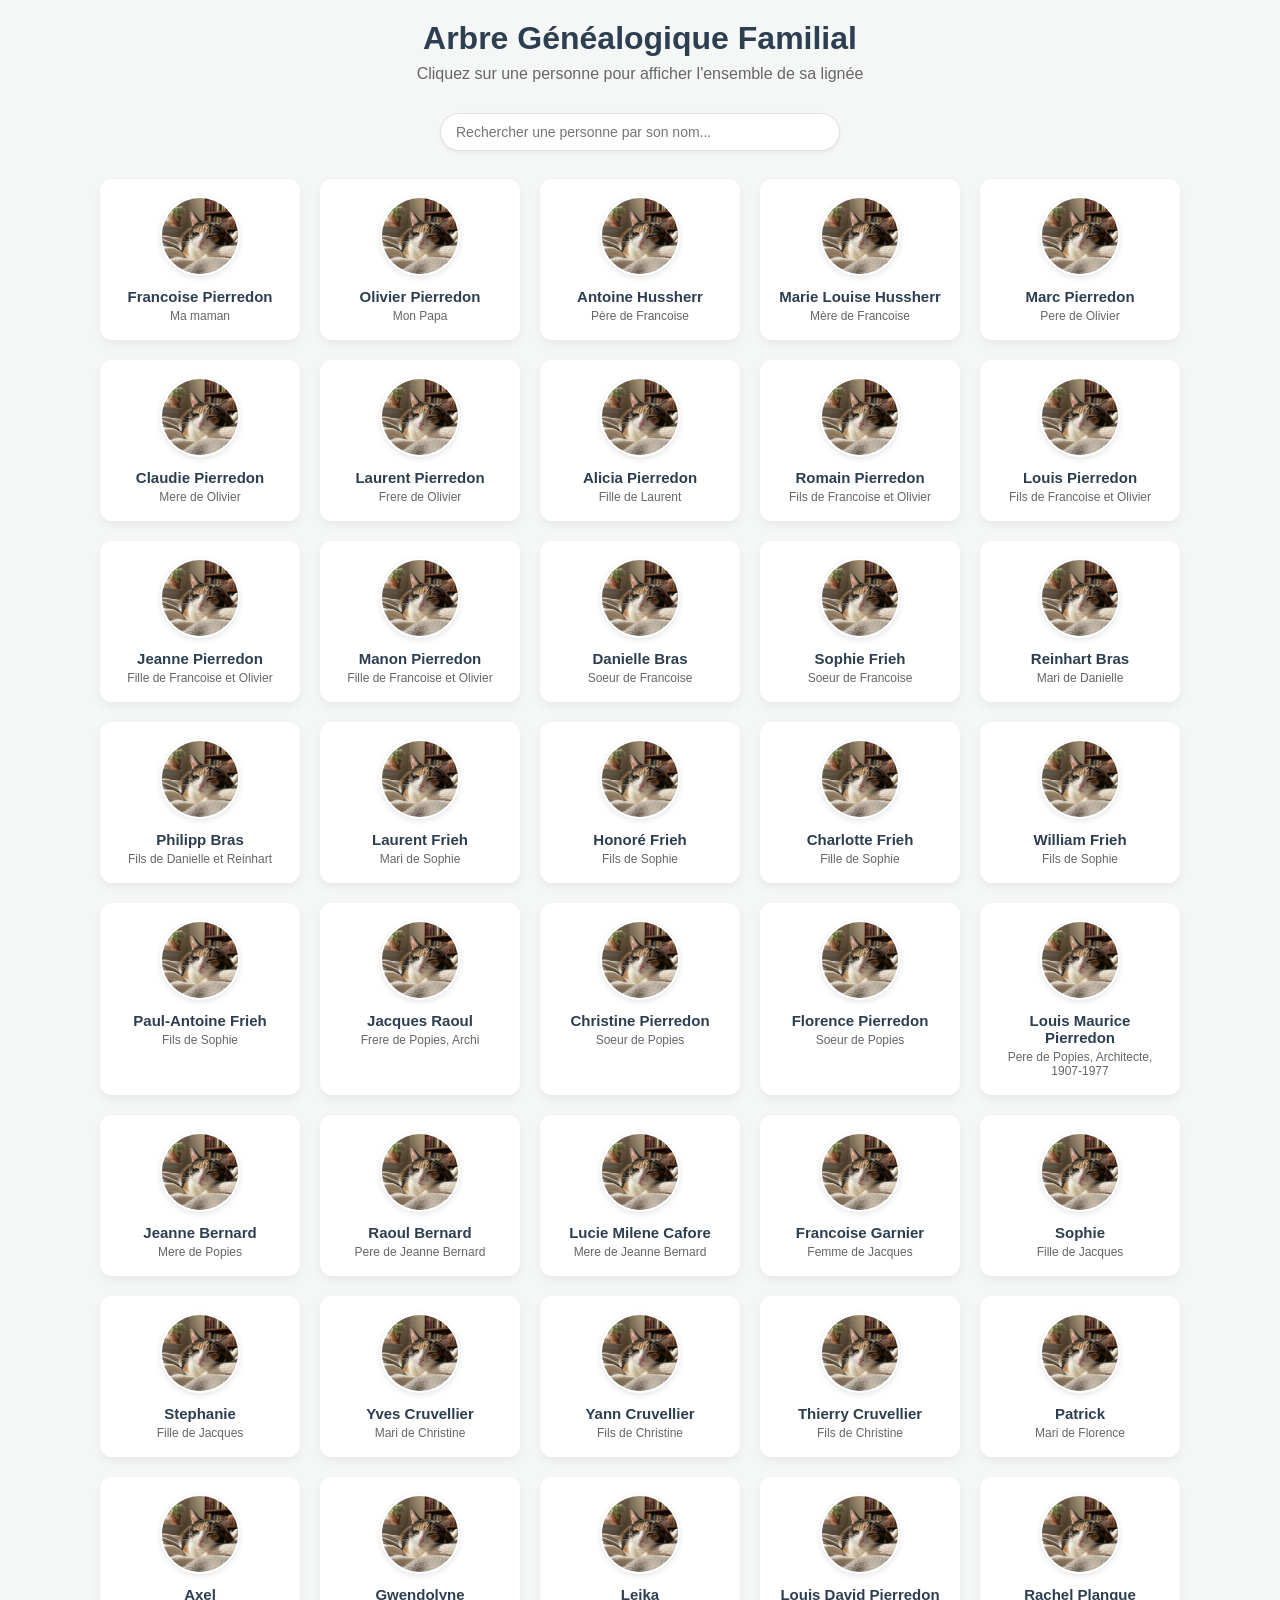
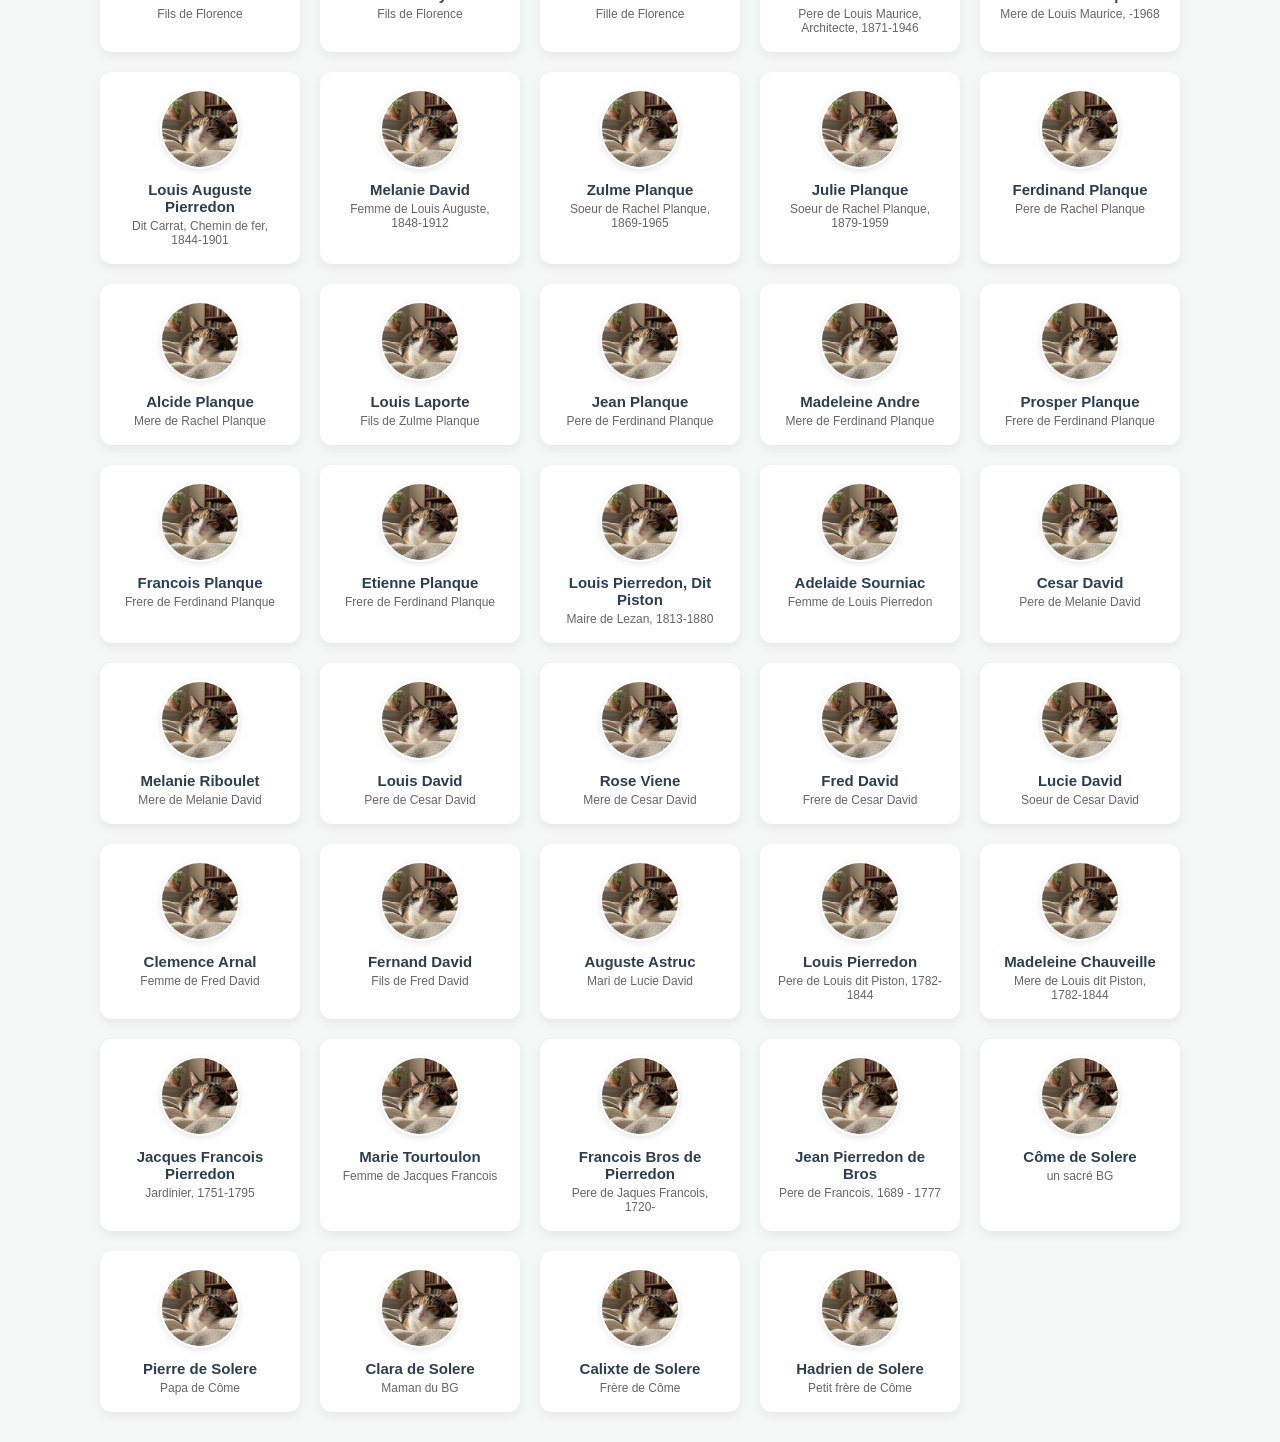
<file: index.html>
<!DOCTYPE html>
<html lang="fr">
<head>
  <meta charset="UTF-8">
  <meta name="viewport" content="width=device-width, initial-scale=1.0">
  <title>Arbre Généalogique Familial</title>
  <style>
    :root {
      --primary: #2c3e50;
      --secondary: #3498db;
      --accent: #e74c3c;
      --bg-color: #f4f7f6;
      --card-bg: #ffffff;
      --text-main: #333333;
      --text-muted: #666666;
      --border-color: #e0e0e0;
      --highlight-bg: #ebf5fb;
    }

    * {
      box-sizing: border-box;
      margin: 0;
      padding: 0;
      font-family: 'Segoe UI', Tahoma, Geneva, Verdana, sans-serif;
    }

    body {
      background-color: var(--bg-color);
      color: var(--text-main);
      padding: 20px;
      min-height: 100vh;
    }

    header {
      text-align: center;
      margin-bottom: 30px;
    }

    header h1 {
      color: var(--primary);
      margin-bottom: 8px;
    }

    header p {
      color: var(--text-muted);
    }

    .search-bar {
      max-width: 400px;
      margin: 15px auto 0;
      display: flex;
    }

    .search-bar input {
      width: 100%;
      padding: 10px 15px;
      border: 1px solid var(--border-color);
      border-radius: 20px;
      outline: none;
      font-size: 14px;
      box-shadow: 0 2px 5px rgba(0,0,0,0.05);
    }

    .nav-bar {
      display: flex;
      justify-content: space-between;
      align-items: center;
      max-width: 1000px;
      margin: 0 auto 20px;
    }

    .btn-back {
      background-color: var(--primary);
      color: white;
      border: none;
      padding: 10px 18px;
      border-radius: 20px;
      cursor: pointer;
      font-size: 14px;
      display: flex;
      align-items: center;
      gap: 8px;
      transition: background 0.2s;
    }

    .btn-back:hover {
      background-color: #1a252f;
    }

    .view-section {
      display: none;
      max-width: 1100px;
      margin: 0 auto;
    }

    .view-section.active {
      display: block;
    }

    .gallery-grid {
      display: grid;
      grid-template-columns: repeat(auto-fill, minmax(180px, 1fr));
      gap: 20px;
      padding: 10px;
    }

    .person-card {
      background: var(--card-bg);
      border-radius: 12px;
      padding: 15px;
      text-align: center;
      box-shadow: 0 4px 10px rgba(0,0,0,0.06);
      border: 2px solid transparent;
      cursor: pointer;
      transition: transform 0.2s, box-shadow 0.2s, border-color 0.2s;
      position: relative;
    }

    .person-card:hover {
      transform: translateY(-4px);
      box-shadow: 0 8px 18px rgba(0,0,0,0.12);
      border-color: var(--secondary);
    }

    .person-card.focus {
      border-color: var(--secondary);
      background-color: var(--highlight-bg);
      box-shadow: 0 0 15px rgba(52, 152, 219, 0.3);
    }

    .avatar-container {
      width: 80px;
      height: 80px;
      margin: 0 auto 12px;
      border-radius: 50%;
      overflow: hidden;
      background-color: #e2e8f0;
      display: flex;
      align-items: center;
      justify-content: center;
      border: 2px solid #fff;
      box-shadow: 0 2px 6px rgba(0,0,0,0.1);
    }

    .avatar-container img {
      width: 100%;
      height: 100%;
      object-fit: cover;
    }

    .person-card h3 {
      font-size: 15px;
      color: var(--primary);
      margin-bottom: 4px;
    }

    .person-card p {
      font-size: 12px;
      color: var(--text-muted);
    }

    .badge-relation {
      display: inline-block;
      font-size: 10px;
      text-transform: uppercase;
      font-weight: bold;
      padding: 2px 8px;
      border-radius: 10px;
      background: #e0e0e0;
      color: #555;
      margin-bottom: 6px;
    }

    .tree-tree-wrapper {
      display: flex;
      flex-direction: column;
      align-items: center;
      gap: 35px;
      position: relative;
    }

    .tree-level {
      width: 100%;
      display: flex;
      flex-direction: column;
      align-items: center;
    }

    .tree-level-title {
      font-size: 13px;
      font-weight: 600;
      color: var(--text-muted);
      text-transform: uppercase;
      letter-spacing: 1px;
      margin-bottom: 12px;
      position: relative;
    }

    .tree-cards-group {
      display: flex;
      justify-content: center;
      gap: 20px;
      flex-wrap: wrap;
    }
  </style>
</head>
<body>

  <header>
    <h1>Arbre Généalogique Familial</h1>
    <p>Cliquez sur une personne pour afficher l'ensemble de sa lignée</p>
  </header>

  <section id="home-view" class="view-section active">
    <div class="search-bar">
      <input type="text" id="search-input" placeholder="Rechercher une personne par son nom...">
    </div>
    <br>
    <div id="gallery-container" class="gallery-grid"></div>
  </section>

  <section id="tree-view" class="view-section">
    <div class="nav-bar">
      <button class="btn-back" id="btn-back-home">← Retour à la liste complète</button>
      <h2 id="focused-title" style="color: var(--primary); font-size: 18px;"></h2>
    </div>
    <div class="tree-tree-wrapper"></div>
  </section>

  <script>
    let familyData = { personnes: [] };
    const peopleMap = {};

    fetch("personnes.json")
      .then(response => {
        if (!response.ok) throw new Error("Impossible de charger personnes.json");
        return response.json();
      })
      .then(data => {
        familyData = data;
        familyData.personnes.forEach(p => {
          peopleMap[Number(p.id)] = p;
        });
      })
      .then(() => { renderGallery(); })
      .catch(error => console.error("Erreur de chargement JSON:", error));

    // Convertit un nombre ou un tableau en tableau de nombres, mais préserve les nulls
    function toArray(val) {
      if (val === null || val === undefined || val === "null") return [];
      if (Array.isArray(val)) return val.map(Number);
      return [Number(val)];
    }

    function getPhotoUrl(photo) {
      if (photo && photo !== "url_photo" && photo.trim() !== "") return photo;
      return "cat.jpeg";
    }

    function createCard(person, relationBadge = "", isFocus = false) {
      const card = document.createElement('div');
      card.className = `person-card ${isFocus ? 'focus' : ''}`;
      
      card.innerHTML = `
        ${relationBadge ? `<div class="badge-relation">${relationBadge}</div>` : ''}
        <div class="avatar-container">
          <img src="${getPhotoUrl(person.photo)}" alt="${person.nom}">
        </div>
        <h3>${person.nom}</h3>
        <p>${person.bio || ''}</p>
      `;

      card.addEventListener('click', () => { showTreeForPerson(person.id); });
      return card;
    }

    function renderGallery(filterText = "") {
      const gallery = document.getElementById('gallery-container');
      gallery.innerHTML = "";

      const filtered = familyData.personnes.filter(p => 
        p.nom.toLowerCase().includes(filterText.toLowerCase())
      );

      if (filtered.length === 0) {
        gallery.innerHTML = "<p style='grid-column: 1/-1; text-align:center;'>Aucune personne trouvée.</p>";
        return;
      }

      filtered.forEach(personne => gallery.appendChild(createCard(personne)));
    }

    function getGenerationLabel(depth, isAncestor = true) {
      if (depth === 1) return isAncestor ? "Parents Directs" : "Enfants Directs";
      let prefix = "";
      for (let i = 0; i < (depth - 2); i++) prefix += "Arrière-";
      return isAncestor ? `${prefix}Grand-Parents` : `${prefix}Petits-Enfants`;
    }

    function collectAncestors(personId, depth = 1, map = {}, visited = new Set()) {
      const person = peopleMap[Number(personId)];
      if (!person || visited.has(Number(personId))) return;
      visited.add(Number(personId));

      const pereId = (person.pere_id !== null && person.pere_id !== "null" && person.pere_id !== "") ? Number(person.pere_id) : null;
      const mereId = (person.mere_id !== null && person.mere_id !== "null" && person.mere_id !== "") ? Number(person.mere_id) : null;

      const hasFather = pereId !== null && peopleMap[pereId];
      const hasMother = mereId !== null && peopleMap[mereId];

      if (!hasFather && !hasMother) return;

      if (!map[depth]) map[depth] = [];

      if (hasFather) {
        const father = peopleMap[pereId];
        if (!map[depth].some(item => item.person.id === father.id)) {
          map[depth].push({ person: father, label: `Père (${person.nom})` });
        }
        collectAncestors(father.id, depth + 1, map, visited);
      }

      if (hasMother) {
        const mother = peopleMap[mereId];
        if (!map[depth].some(item => item.person.id === mother.id)) {
          map[depth].push({ person: mother, label: `Mère (${person.nom})` });
        }
        collectAncestors(mother.id, depth + 1, map, visited);
      }
    }

    function collectDescendants(personId, depth = 1, map = {}, visited = new Set()) {
      const person = peopleMap[Number(personId)];
      if (!person || visited.has(Number(personId))) return;
      visited.add(Number(personId));

      const childrenIds = new Set(toArray(person.enfants_ids));
      familyData.personnes.forEach(p => {
        if (Number(p.pere_id) === Number(person.id) || Number(p.mere_id) === Number(person.id)) {
          childrenIds.add(Number(p.id));
        }
      });

      if (childrenIds.size === 0) return;

      if (!map[depth]) map[depth] = [];

      childrenIds.forEach(childId => {
        const child = peopleMap[childId];
        if (child) {
          if (!map[depth].some(item => item.person.id === child.id)) {
            map[depth].push({ person: child, label: `Enfant de ${person.nom}` });
          }
          collectDescendants(child.id, depth + 1, map, visited);
        }
      });
    }

    function showTreeForPerson(personId) {
      const target = peopleMap[Number(personId)];
      if (!target) return;

      document.getElementById('home-view').classList.remove('active');
      document.getElementById('tree-view').classList.add('active');
      document.getElementById('focused-title').textContent = `Lignée complète de : ${target.nom}`;

      const wrapper = document.querySelector('.tree-tree-wrapper');
      wrapper.innerHTML = "";

      // 1. Ancêtres
      const ancestorsMap = {};
      collectAncestors(target.id, 1, ancestorsMap, new Set());

      const ancestorDepths = Object.keys(ancestorsMap).map(Number).sort((a, b) => b - a);
      ancestorDepths.forEach(depth => {
        const levelDiv = document.createElement('div');
        levelDiv.className = 'tree-level';
        
        const titleDiv = document.createElement('div');
        titleDiv.className = 'tree-level-title';
        titleDiv.textContent = getGenerationLabel(depth, true);
        levelDiv.appendChild(titleDiv);

        const cardsGroup = document.createElement('div');
        cardsGroup.className = 'tree-cards-group';
        ancestorsMap[depth].forEach(item => cardsGroup.appendChild(createCard(item.person, item.label)));
        
        levelDiv.appendChild(cardsGroup);
        wrapper.appendChild(levelDiv);
      });

      // 2. Focus & Conjoint
      const focusLevel = document.createElement('div');
      focusLevel.className = 'tree-level';

      const focusTitle = document.createElement('div');
      focusTitle.className = 'tree-level-title';
      focusTitle.textContent = "Personne Sélectionnée & Conjoint";
      focusLevel.appendChild(focusTitle);

      const focusCardsGroup = document.createElement('div');
      focusCardsGroup.className = 'tree-cards-group';
      focusCardsGroup.appendChild(createCard(target, "Sujet", true));

      if (target.conjoint !== null && target.conjoint !== "null" && peopleMap[Number(target.conjoint)]) {
        focusCardsGroup.appendChild(createCard(peopleMap[Number(target.conjoint)], "Conjoint(e)"));
      }
      focusLevel.appendChild(focusCardsGroup);
      wrapper.appendChild(focusLevel);

      // 3. Descendants
      const descendantsMap = {};
      collectDescendants(target.id, 1, descendantsMap, new Set());

      const descendantDepths = Object.keys(descendantsMap).map(Number).sort((a, b) => a - b);
      descendantDepths.forEach(depth => {
        const levelDiv = document.createElement('div');
        levelDiv.className = 'tree-level';

        const titleDiv = document.createElement('div');
        titleDiv.className = 'tree-level-title';
        titleDiv.textContent = getGenerationLabel(depth, false);
        levelDiv.appendChild(titleDiv);

        const cardsGroup = document.createElement('div');
        cardsGroup.className = 'tree-cards-group';
        descendantsMap[depth].forEach(item => cardsGroup.appendChild(createCard(item.person, item.label)));

        levelDiv.appendChild(cardsGroup);
        wrapper.appendChild(levelDiv);
      });

      window.scrollTo({ top: 0, behavior: 'smooth' });
    }

    document.addEventListener('DOMContentLoaded', () => {
      document.getElementById('search-input').addEventListener('input', (e) => {
        renderGallery(e.target.value);
      });

      document.getElementById('btn-back-home').addEventListener('click', () => {
        document.getElementById('tree-view').classList.remove('active');
        document.getElementById('home-view').classList.add('active');
      });
    });
  </script>
</body>
</html>
</file>
